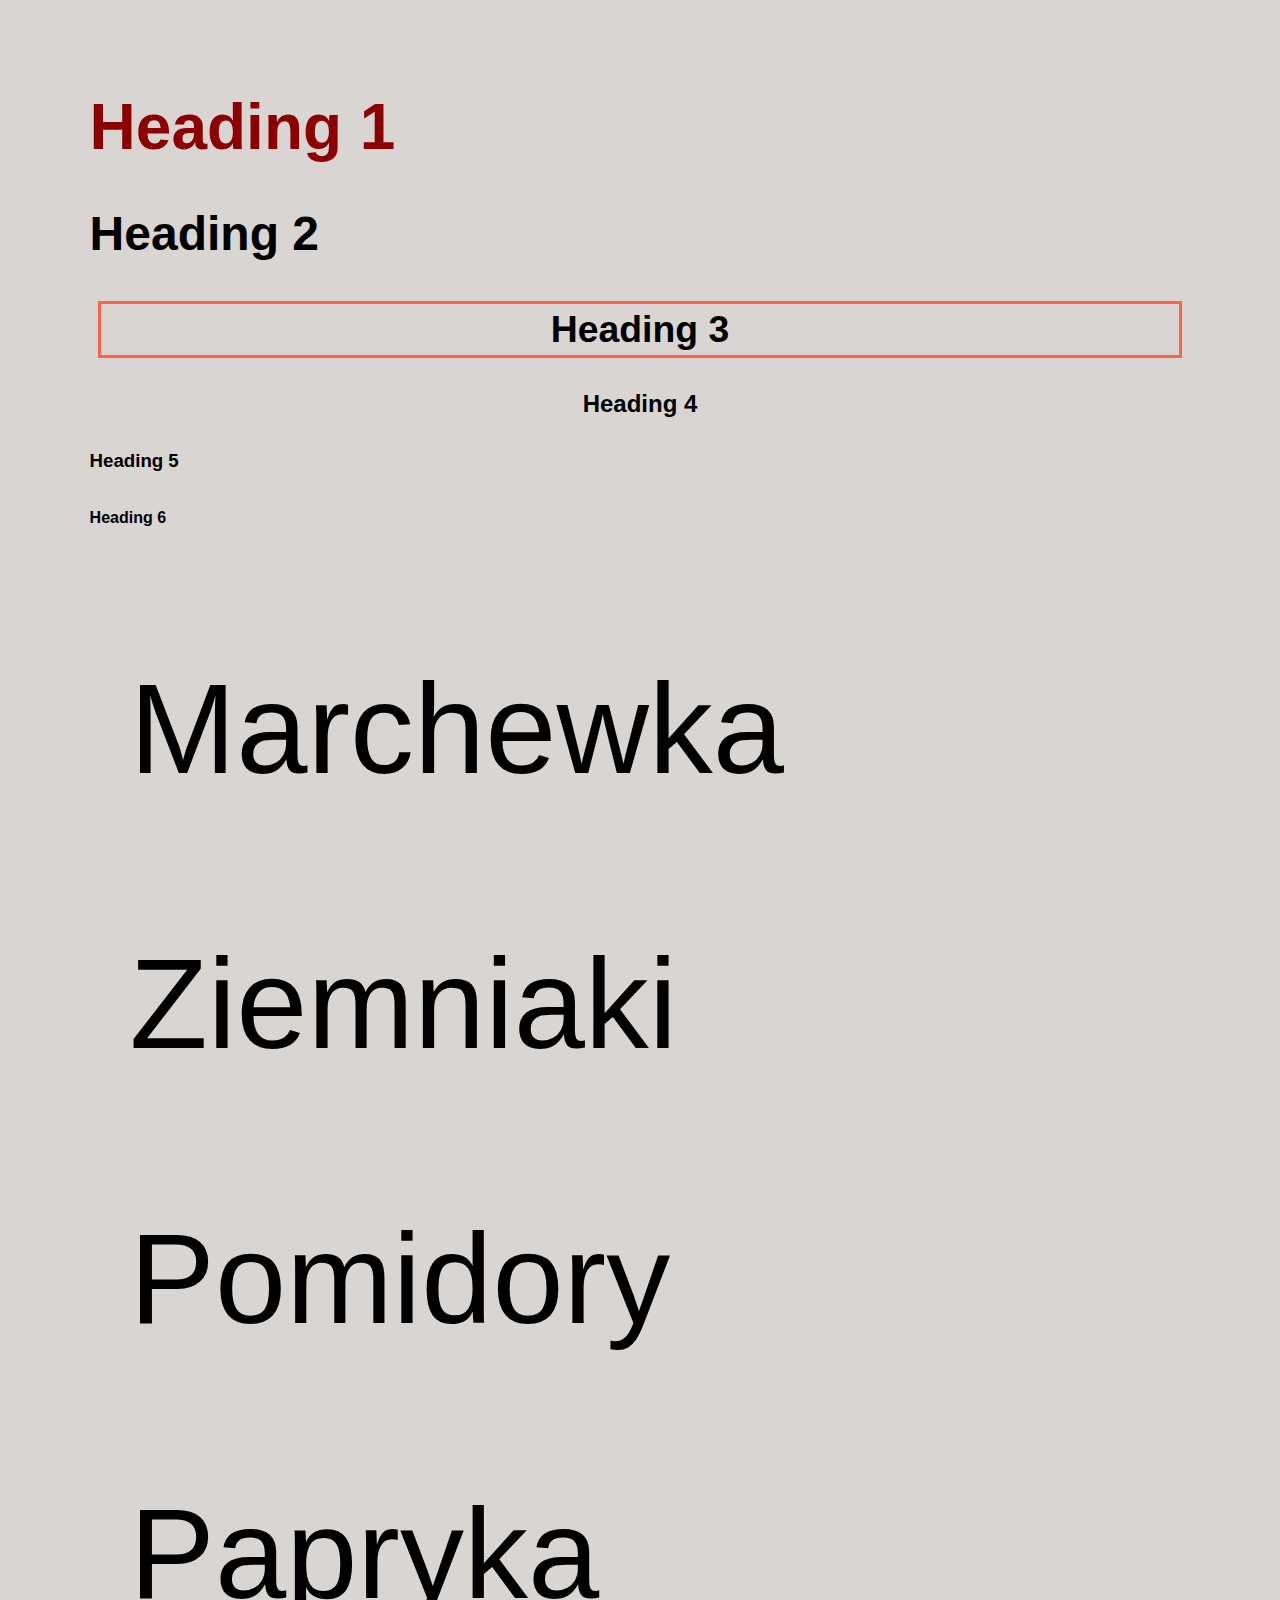
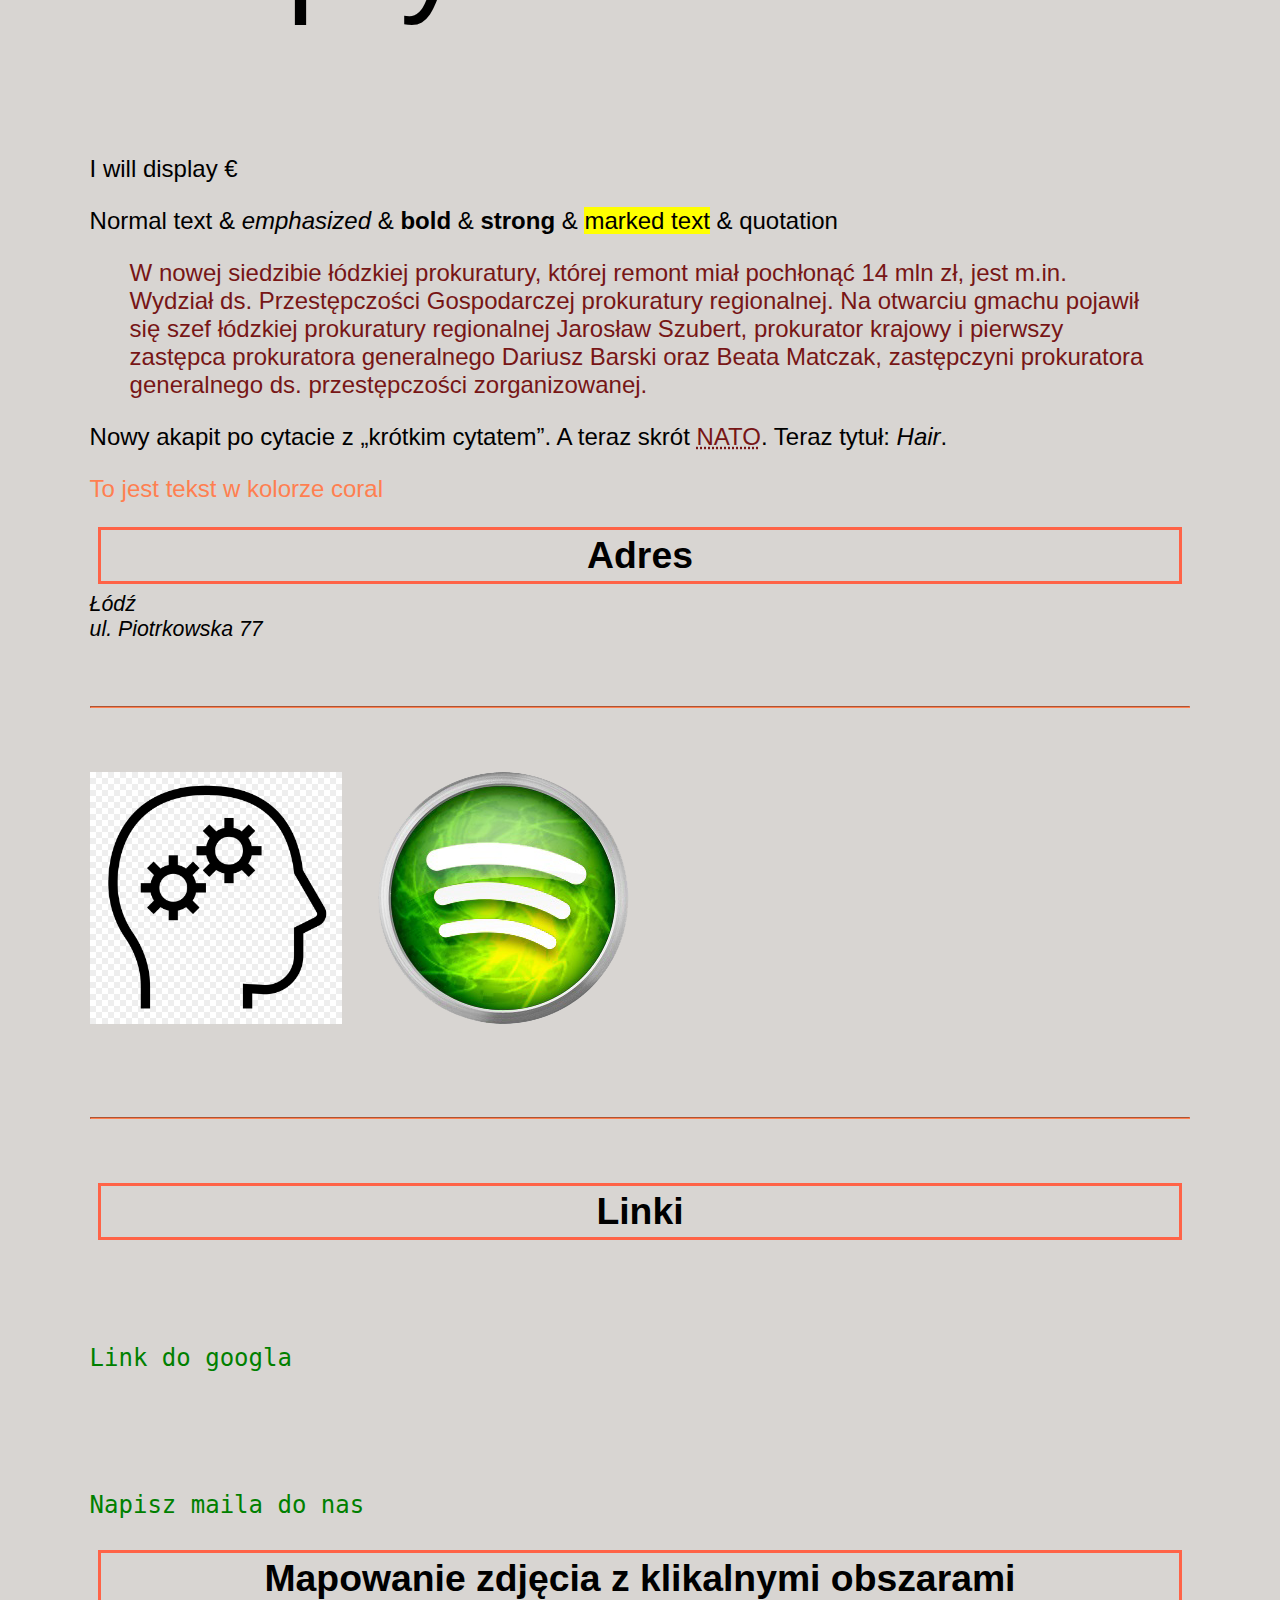
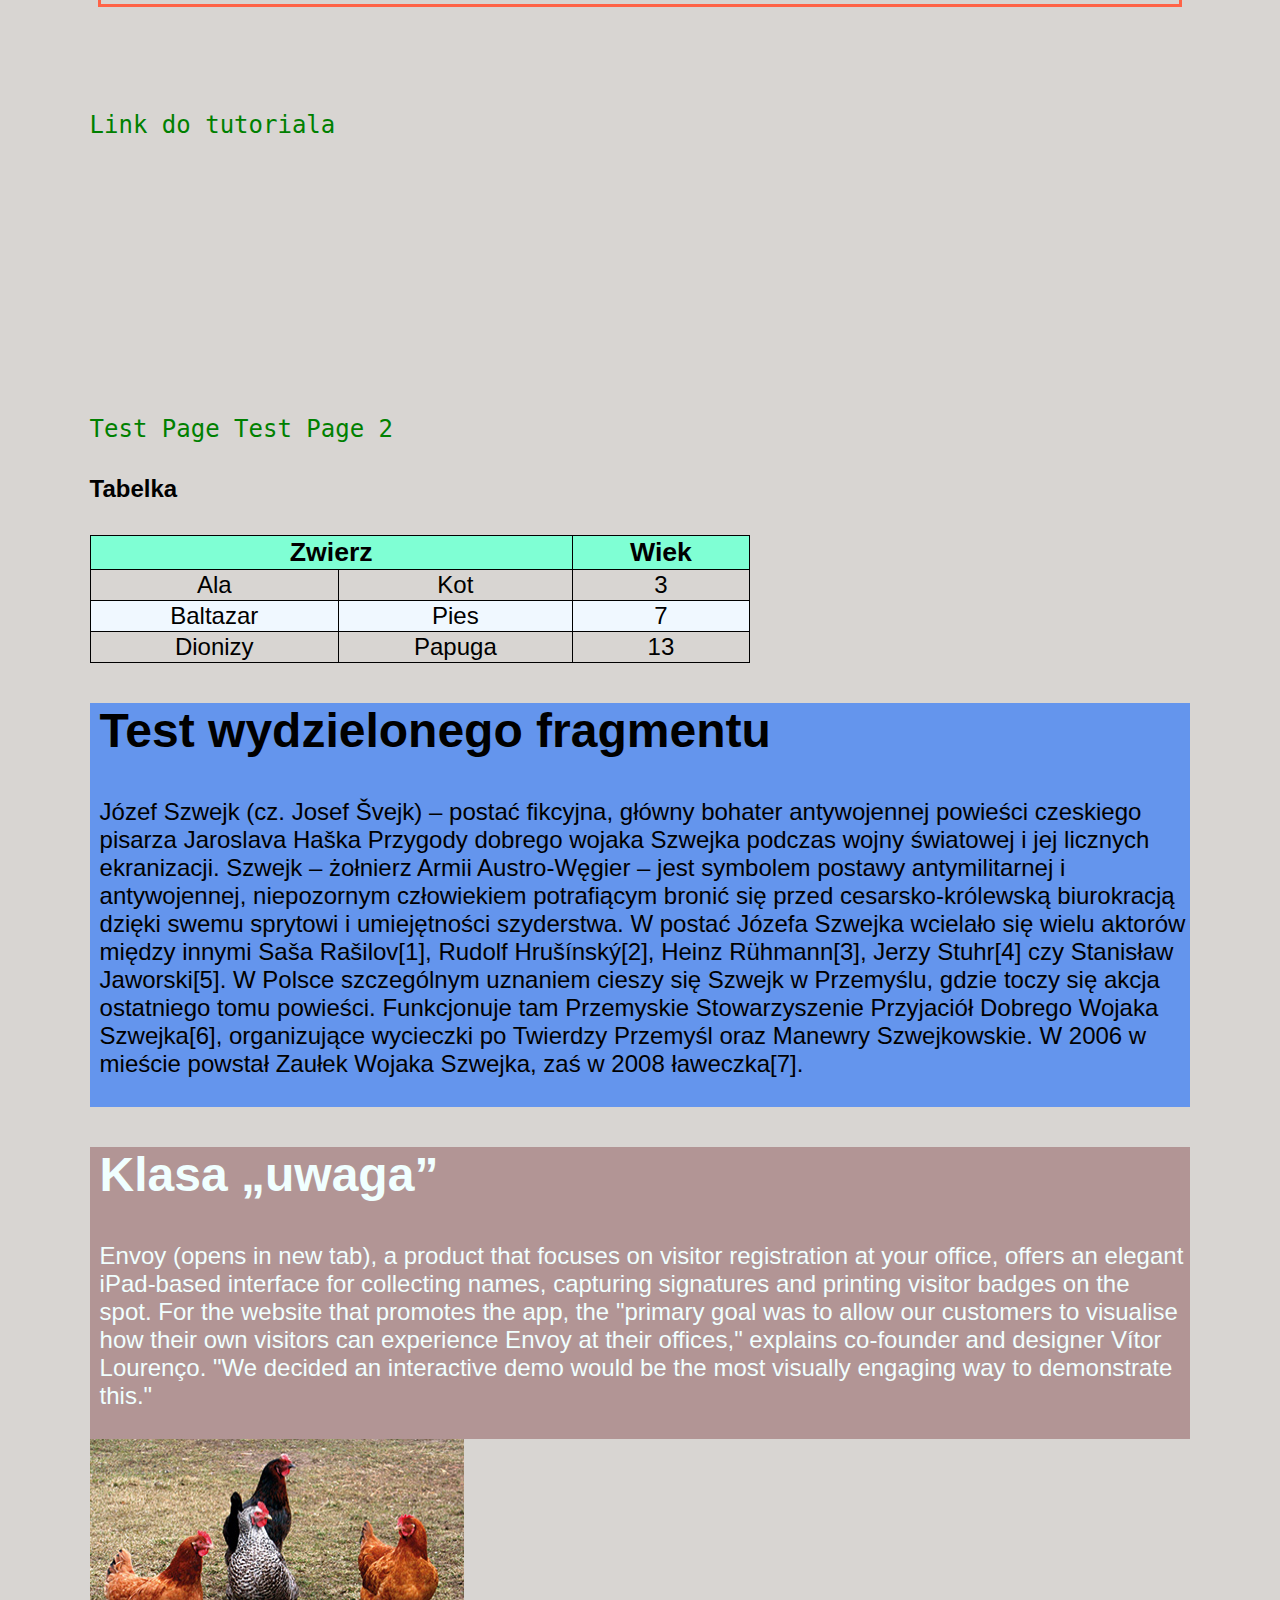
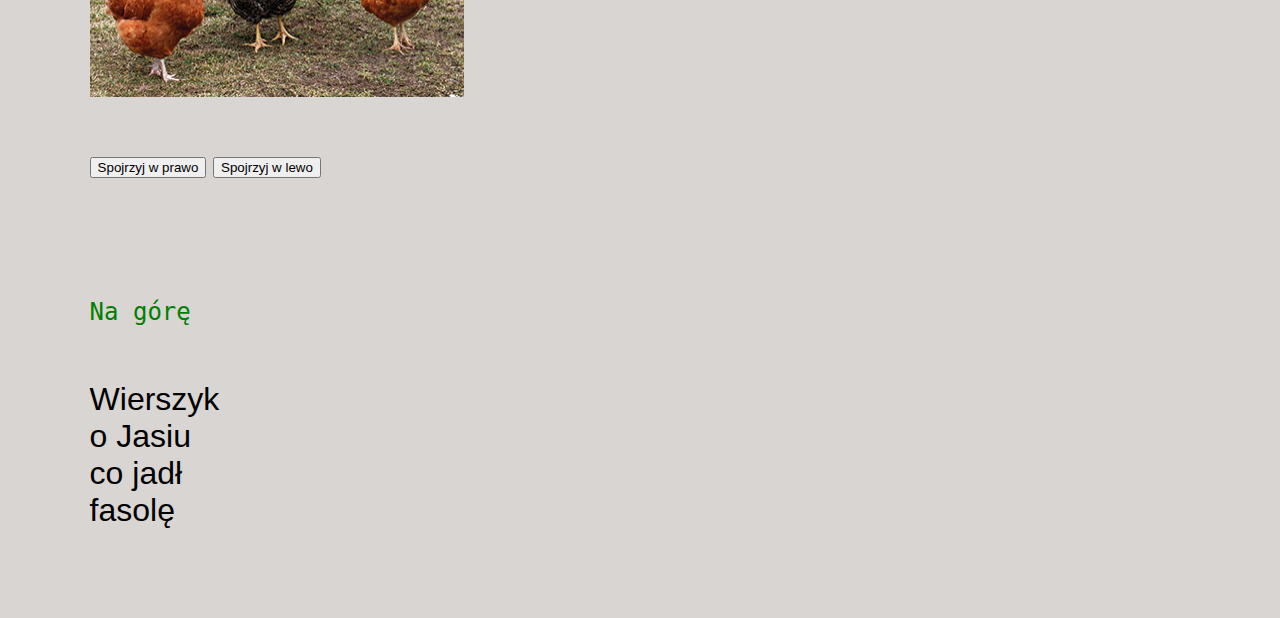
<file: index.html>
<!DOCTYPE html>
<html lang="pl">
<head>
    <meta charset="UTF-8">
<!--Ustawienie początkowego rozmiaru strony w zależności od urządzenia-->
	<meta name="viewport" content="width=device-width, initial-scale=1.0">
    <title>Title</title>
	<link rel="stylesheet" href="styles.css">
</head>
<body>
	<h1 id="myHeader" title="To jest tytuł strony">Heading 1</h1>
	<h2>Heading 2</h2><!--To jest komentarz-->
	<h3>Heading 3</h3>
	<h4 style="text-align: center">Heading 4</h4>
	<h5>Heading 5</h5>
	<h6>Heading 6</h6>
	<ul>Marchewka</ul>
	<ul>Ziemniaki</ul>
	<ul>Pomidory</ul>
	<ul>Papryka</ul>
	<p>I will display &euro;</p>
	<p>Normal text & <em>emphasized</em> & <b>bold</b> & <strong>strong</strong> & <mark>marked text</mark> & quotation <blockquote>W nowej siedzibie łódzkiej prokuratury, której remont miał pochłonąć 14 mln zł, jest m.in. Wydział ds. Przestępczości Gospodarczej prokuratury regionalnej. Na otwarciu gmachu pojawił się szef łódzkiej prokuratury regionalnej Jarosław Szubert, prokurator krajowy i pierwszy zastępca prokuratora generalnego Dariusz Barski oraz Beata Matczak, zastępczyni prokuratora generalnego ds. przestępczości zorganizowanej.</blockquote>
	<p>Nowy akapit po cytacie z <q>krótkim cytatem</q>. A teraz skrót <abbr title="Nort Atlantic Treaty Organization">NATO</abbr>. Teraz tytuł: <cite>Hair</cite>.</p>
	<p style="color: coral;">To jest tekst w kolorze coral</p>
	<h3>Adres</h3>
	<address>Łódź<br>ul. Piotrkowska 77</address>
	<hr style="border-color: coral">
	<img src="static/learning-icon.png" alt="Learnig icon" style="width: 252px;height: 252px">
	<a href="https://www.spotify.com" target="_blank">
		<img src="static/spotify.png" alt="Logo Spotify" style="width: 252px;height: 252px">
	</a>
	<hr style="border-color: coral">
	<h3>Linki</h3>
	<a href="https://www.google.com/" target="_blank">Link do googla<br></a>
	<a href="mailto:mporadecki@gmail.com">Napisz maila do nas</a>
	<h3>Mapowanie zdjęcia z klikalnymi obszarami</h3>
	<a href="https://www.w3schools.com/html/html_images_imagemap.asp">Link do tutoriala<br></a>
	<iframe src="empty.html" name="i_frame_a" style="height: 200px; width: 600px; border-style: none" title="Ta strona" ></iframe>
	<p><a href="page_test.html" target="i_frame_a">Test Page   </a><a href="page_test2.html" target="i_frame_a">Test Page 2</a></p>
	<h4>Tabelka</h4>
	<table>
		<tr style="height: 30px">
			<th colspan="2">Zwierz</th>
			<th>Wiek</th>
		</tr>
		<tr>
			<td>Ala</td>
			<td>Kot</td>
			<td>3</td>
		</tr>
		<tr>
			<td>Baltazar</td>
			<td>Pies</td>
			<td>7</td>
		</tr>
		<tr>
			<td>Dionizy</td>
			<td>Papuga</td>
			<td>13</td>
		</tr>
	</table>
	<div>
		<h2 id="C1">Test wydzielonego fragmentu</h2>
		<p>Józef Szwejk (cz. Josef Švejk) – postać fikcyjna, główny bohater antywojennej powieści czeskiego pisarza Jaroslava Haška Przygody dobrego wojaka Szwejka podczas wojny światowej i jej licznych ekranizacji. Szwejk – żołnierz Armii Austro-Węgier – jest symbolem postawy antymilitarnej i antywojennej, niepozornym człowiekiem potrafiącym bronić się przed cesarsko-królewską biurokracją dzięki swemu sprytowi i umiejętności szyderstwa. W postać Józefa Szwejka wcielało się wielu aktorów między innymi Saša Rašilov[1], Rudolf Hrušínský[2], Heinz Rühmann[3], Jerzy Stuhr[4] czy Stanisław Jaworski[5]. W Polsce szczególnym uznaniem cieszy się Szwejk w Przemyślu, gdzie toczy się akcja ostatniego tomu powieści. Funkcjonuje tam Przemyskie Stowarzyszenie Przyjaciół Dobrego Wojaka Szwejka[6], organizujące wycieczki po Twierdzy Przemyśl oraz Manewry Szwejkowskie. W 2006 w mieście powstał Zaułek Wojaka Szwejka, zaś w 2008 ławeczka[7].</p>
	</div>
	<div class="uwaga">
		<h2 id="C2">Klasa „uwaga”</h2>
		<p>Envoy (opens in new tab), a product that focuses on visitor registration at your office, offers an elegant iPad-based interface for collecting names, capturing signatures and printing visitor badges on the spot. For the website that promotes the app, the "primary goal was to allow our customers to visualise how their own visitors can experience Envoy at their offices," explains co-founder and designer Vítor Lourenço. "We decided an interactive demo would be the most visually engaging way to demonstrate this."</p>
	</div>
	
	<script src="scripts.js">
	</script>
	<img id="kura" src="static/kura_lewo.jpg" alt="To jest kura!" style="width: 374px; height: 258px">
	<p>
		<button type="button" onclick="kura(1)">Spojrzyj w prawo</button>
		<button type="button" onclick="kura(0)">Spojrzyj w lewo</button>
	</p>
	<a href="#myHeader">Na górę</a>
	<pre style="font-size: 24pt; font-family: Bahnschrift, sans-serif" title="fragment tekstu z podziałem na linie">Wierszyk
o Jasiu
co jadł
fasolę</pre>

</body>
</html>
</file>
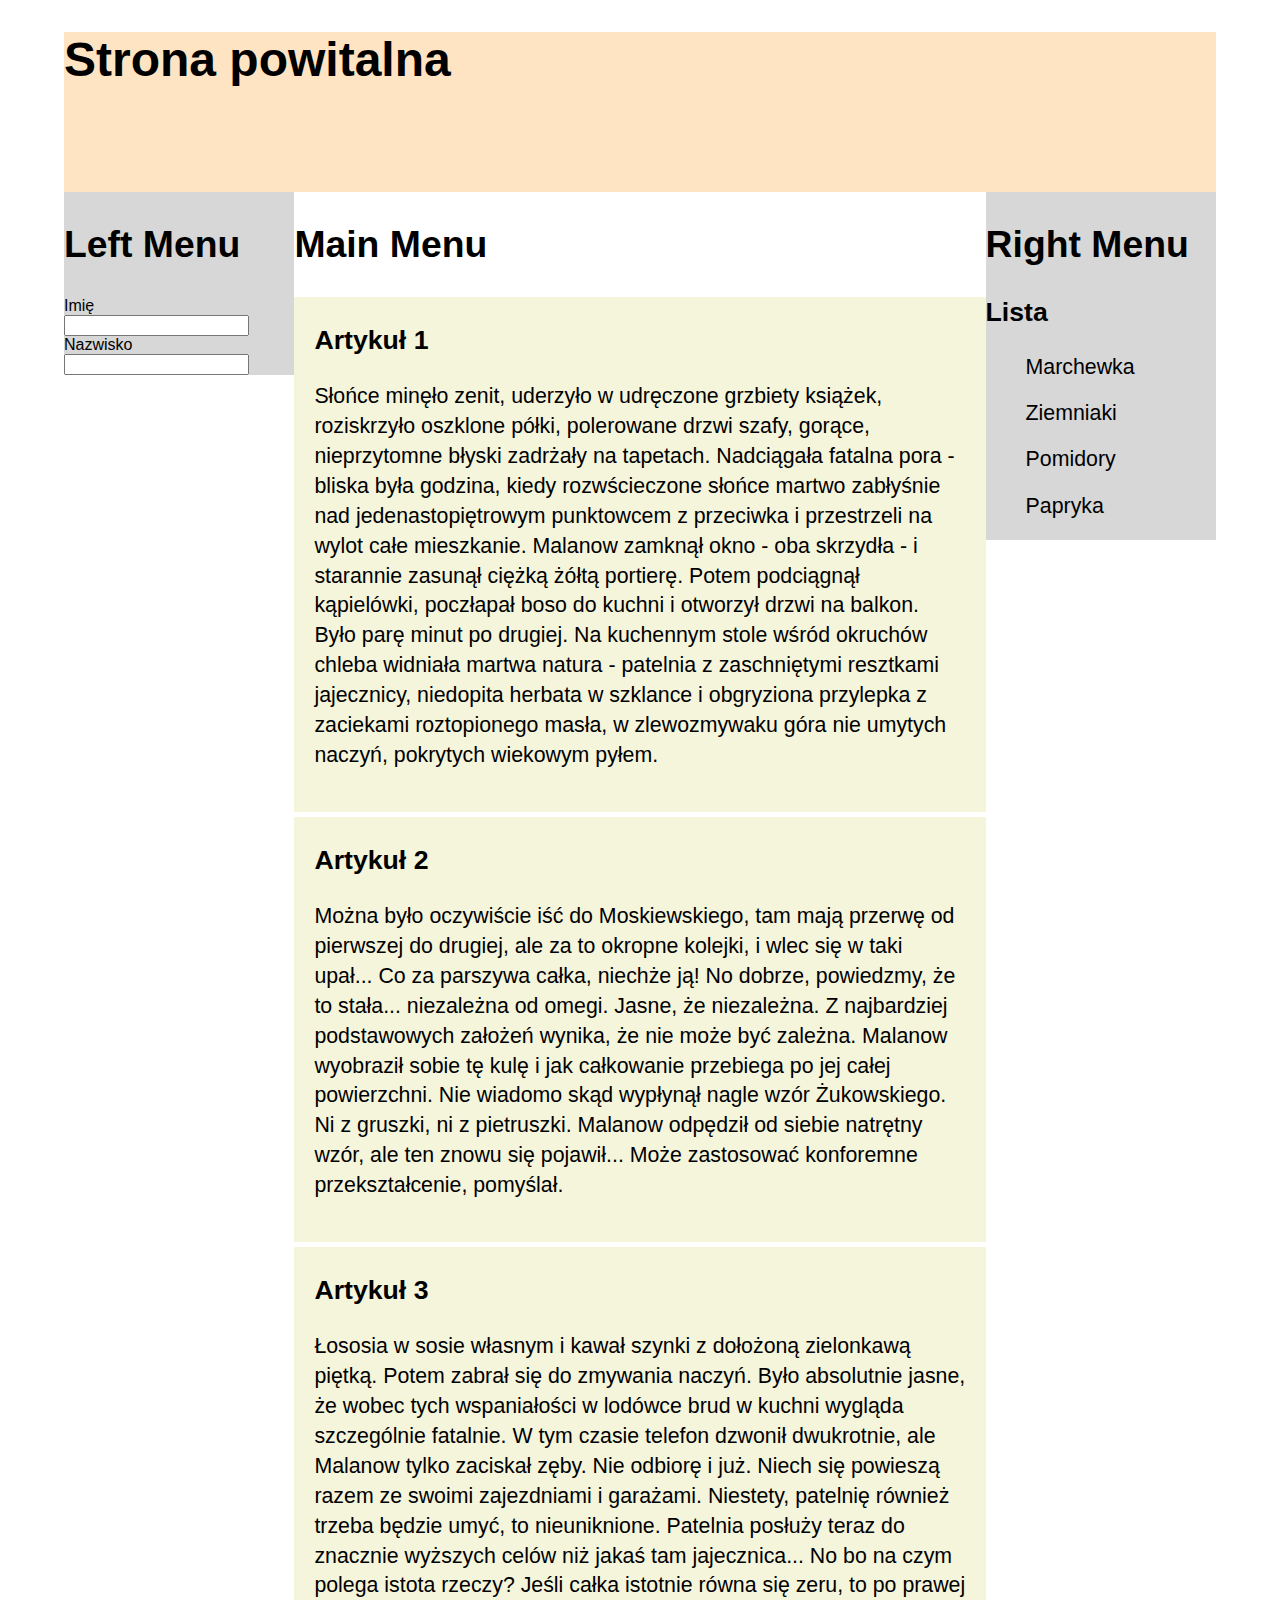
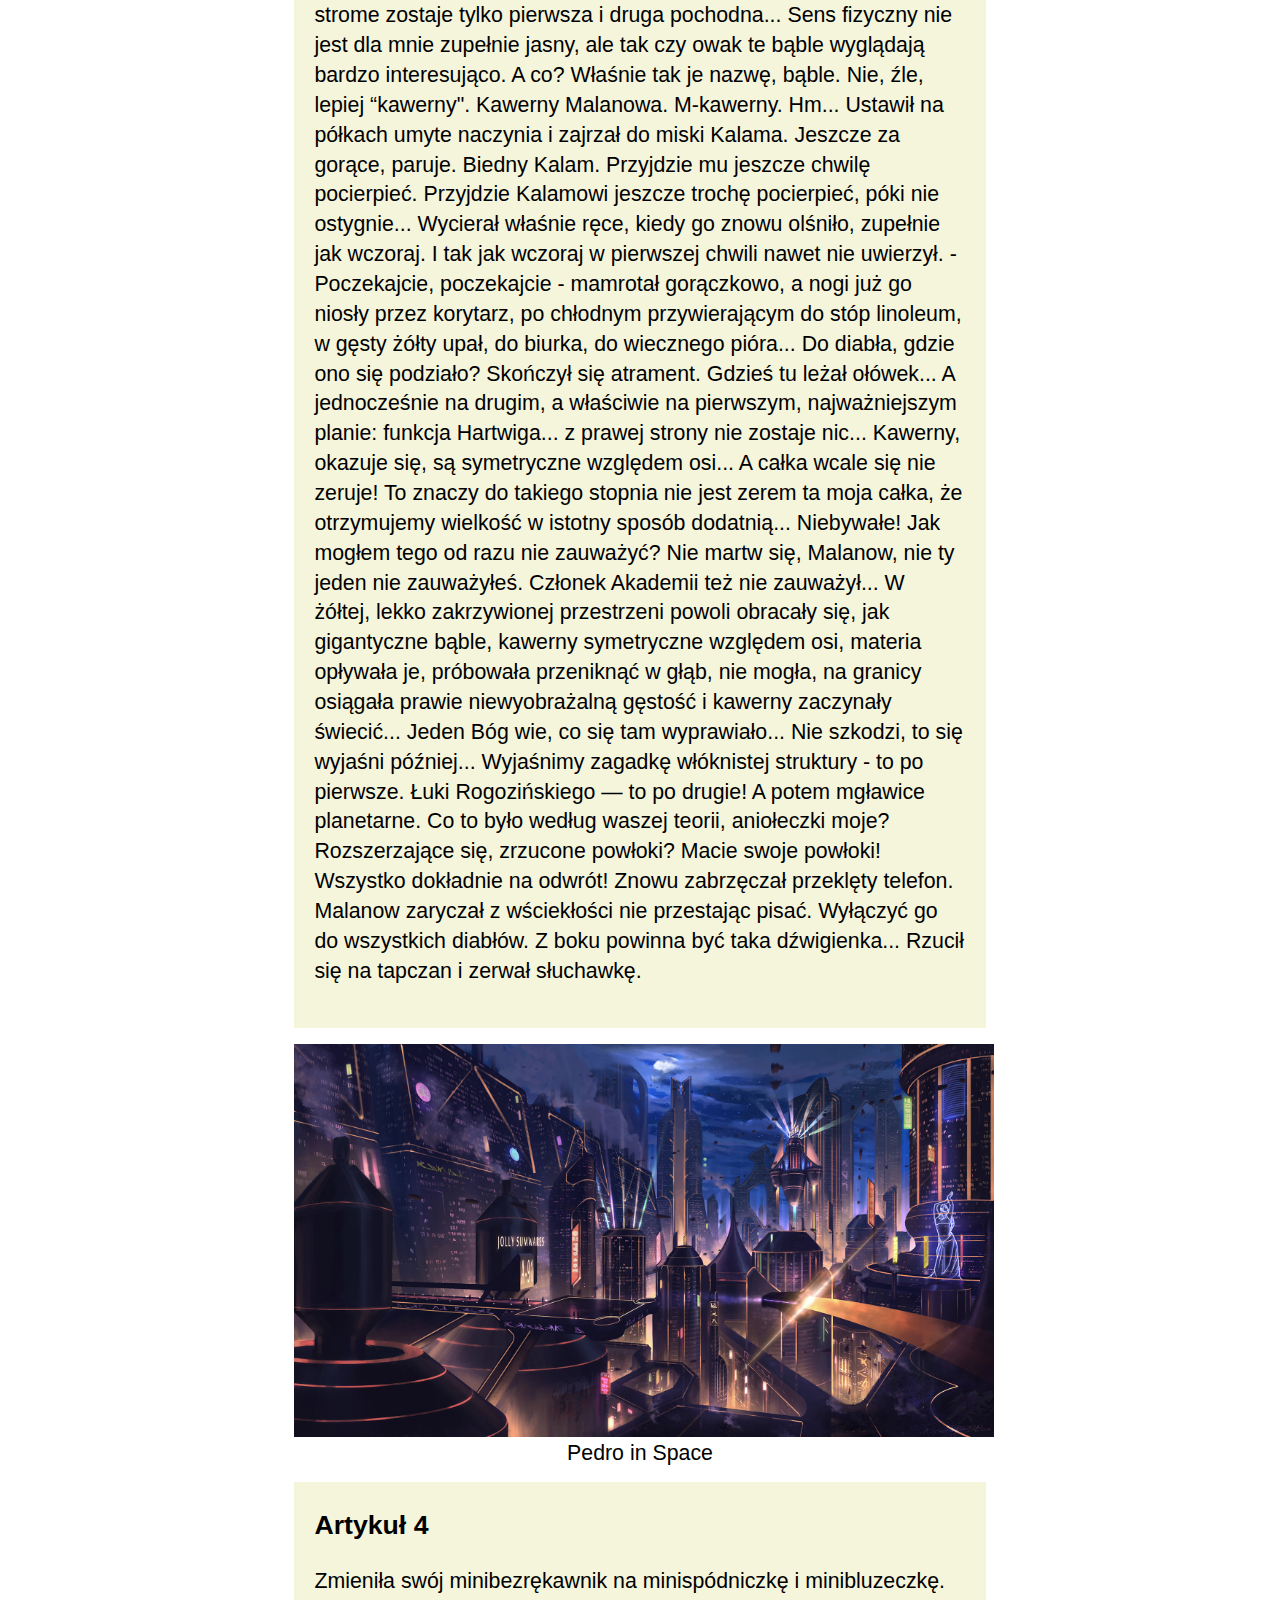
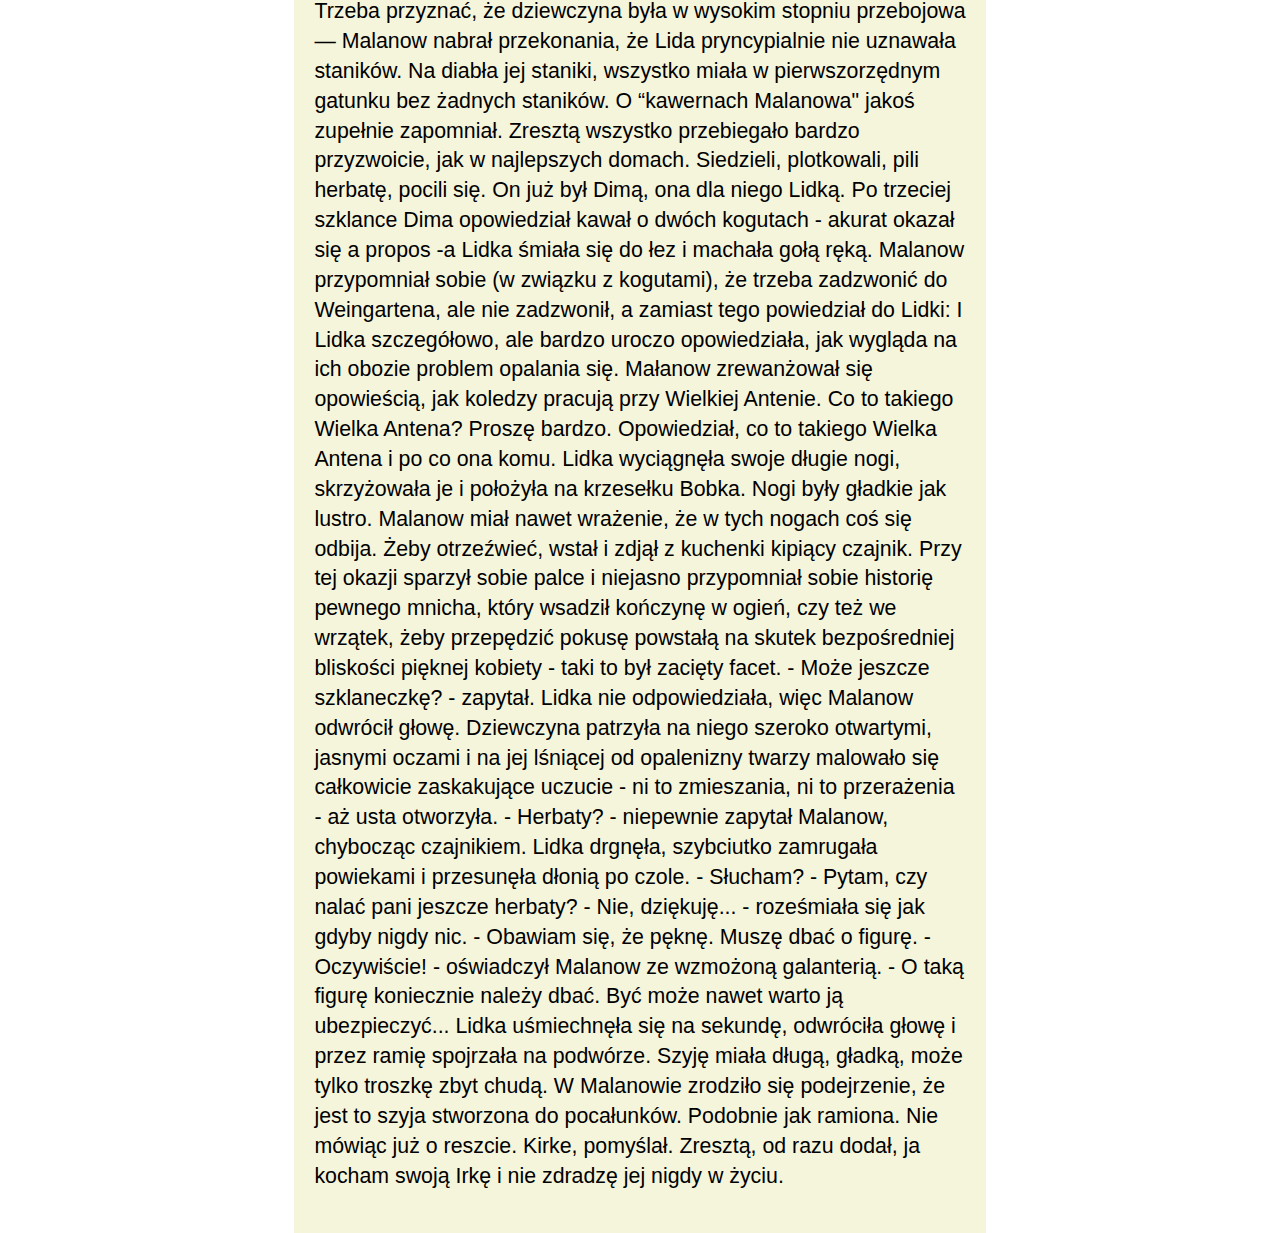
<file: Lesson_2/index.html>
<!DOCTYPE html>
<html lang="pl">
<head>
    <meta charset="UTF-8">
<!--Ustawienie początkowego rozmiaru strony w zależności od urządzenia-->
	<meta name="viewport" content="width=device-width, initial-scale=1.0">
    <title>Intro</title>
	<link rel="stylesheet" href="style.css">
</head>
<body>
	<div style="background-color: bisque; height: 160px;">
	<h1>Strona powitalna</h1>
	</div>
	<div class="left">
		<h2>Left Menu</h2>
		<form>
			<label for="fname">Imię</label><br>
			<input type="text" id="fname" name="fname"><br>
			<label for="lname">Nazwisko</label><br>
			<input type="text" id="lname" name="lname"><br>
		</form>
	</div>
	<div class="main">
		<h2>Main Menu</h2>
		<article>
			<h3 id="art1">Artykuł 1</h3>
			<p>Słońce minęło zenit, uderzyło w&nbspudręczone grzbiety książek, roziskrzyło oszklone półki, polerowane drzwi szafy, gorące, nieprzytomne błyski zadrżały na tapetach. Nadciągała fatalna pora - bliska była godzina, kiedy rozwścieczone słońce martwo zabłyśnie nad jedenastopiętrowym punktowcem z przeciwka i przestrzeli na wylot całe mieszkanie. Malanow zamknął okno - oba skrzydła - i starannie zasunął ciężką żółtą portierę. Potem podciągnął kąpielówki, poczłapał boso do kuchni i&nbspotworzył drzwi na balkon. Było parę minut po drugiej. Na kuchennym stole wśród okruchów chleba widniała martwa natura - patelnia z&nbspzaschniętymi resztkami jajecznicy, niedopita herbata w szklance i&nbspobgryziona przylepka z zaciekami roztopionego masła, w zlewozmywaku góra nie umytych naczyń, pokrytych wiekowym pyłem.</p>
		</article>
		<article>
			<h3 id="art2">Artykuł 2</h3>
			<p>Można było oczywiście iść do Moskiewskiego, tam mają przerwę od pierwszej do drugiej, ale za to okropne kolejki, i wlec się w taki upał... Co za parszywa całka, niechże ją! No dobrze, powiedzmy, że to stała... niezależna od omegi. Jasne, że niezależna. Z najbardziej podstawowych założeń wynika, że nie może być zależna. Malanow wyobraził sobie tę kulę i jak całkowanie przebiega po jej całej powierzchni. Nie wiadomo skąd wypłynął nagle wzór Żukowskiego. Ni z gruszki, ni z pietruszki. Malanow odpędził od siebie natrętny wzór, ale ten znowu się pojawił... Może zastosować konforemne przekształcenie, pomyślał.</p>
		</article>
		<article>
			<h3 id="art3">Artykuł 3</h3>
			<p>Łososia w sosie własnym i kawał szynki z dołożoną zielonkawą piętką. Potem zabrał się do zmywania naczyń. Było absolutnie jasne, że wobec tych wspaniałości w lodówce brud w kuchni wygląda szczególnie fatalnie. W tym czasie telefon dzwonił dwukrotnie, ale Malanow tylko zaciskał zęby. Nie odbiorę i już. Niech się powieszą razem ze swoimi zajezdniami i garażami. Niestety, patelnię również trzeba będzie umyć, to nieuniknione. Patelnia posłuży teraz do znacznie wyższych celów niż jakaś tam jajecznica... No bo na czym polega istota rzeczy? Jeśli całka istotnie równa się zeru, to po prawej strome zostaje tylko pierwsza i druga pochodna... Sens fizyczny nie jest dla mnie zupełnie jasny, ale tak czy owak te bąble wyglądają bardzo interesująco. A co? Właśnie tak je nazwę, bąble. Nie, źle, lepiej “kawerny". Kawerny Malanowa. M-kawerny. Hm... Ustawił na półkach umyte naczynia i zajrzał do miski Kalama. Jeszcze za gorące, paruje. Biedny Kalam. Przyjdzie mu jeszcze chwilę pocierpieć. Przyjdzie Kalamowi jeszcze trochę pocierpieć, póki nie ostygnie... Wycierał właśnie ręce, kiedy go znowu olśniło, zupełnie jak wczoraj. I tak jak wczoraj w pierwszej chwili nawet nie uwierzył. - Poczekajcie, poczekajcie - mamrotał gorączkowo, a nogi już go niosły przez korytarz, po chłodnym przywierającym do stóp linoleum, w gęsty żółty upał, do biurka, do wiecznego pióra... Do diabła, gdzie ono się podziało? Skończył się atrament. Gdzieś tu leżał ołówek... A jednocześnie na drugim, a właściwie na pierwszym, najważniejszym planie: funkcja Hartwiga... z prawej strony nie zostaje nic... Kawerny, okazuje się, są symetryczne względem osi... A całka wcale się nie zeruje! To znaczy do takiego stopnia nie jest zerem ta moja całka, że otrzymujemy wielkość w istotny sposób dodatnią... Niebywałe! Jak mogłem tego od razu nie zauważyć? Nie martw się, Malanow, nie ty jeden nie zauważyłeś. Członek Akademii też nie zauważył... W żółtej, lekko zakrzywionej przestrzeni powoli obracały się, jak gigantyczne bąble, kawerny symetryczne względem osi, materia opływała je, próbowała przeniknąć w głąb, nie mogła, na granicy osiągała prawie niewyobrażalną gęstość i kawerny zaczynały świecić... Jeden Bóg wie, co się tam wyprawiało... Nie szkodzi, to się wyjaśni później... Wyjaśnimy zagadkę włóknistej struktury - to po pierwsze. Łuki Rogozińskiego — to po drugie! A potem mgławice planetarne. Co to było według waszej teorii, aniołeczki moje? Rozszerzające się, zrzucone powłoki? Macie swoje powłoki! Wszystko dokładnie na odwrót! Znowu zabrzęczał przeklęty telefon. Malanow zaryczał z wściekłości nie przestając pisać. Wyłączyć go do wszystkich diabłów. Z boku powinna być taka dźwigienka... Rzucił się na tapczan i zerwał słuchawkę.</p>
		</article>
		<figure>
			<img src="static/pedro.jpg" alt="Pedro" style="width: 700px; height: auto;">
			<figcaption>Pedro in Space</figcaption>
		</figure>
		<article>
			<h3 id="art4">Artykuł 4</h3>
			<p>Zmieniła swój minibezrękawnik na minispódniczkę i minibluzeczkę. Trzeba przyznać, że dziewczyna była w wysokim stopniu przebojowa — Malanow nabrał przekonania, że Lida pryncypialnie nie uznawała staników. Na diabła jej staniki, wszystko miała w pierwszorzędnym gatunku bez żadnych staników. O “kawernach Malanowa" jakoś zupełnie zapomniał. Zresztą wszystko przebiegało bardzo przyzwoicie, jak w najlepszych domach. Siedzieli, plotkowali, pili herbatę, pocili się. On już był Dimą, ona dla niego Lidką. Po trzeciej szklance Dima opowiedział kawał o dwóch kogutach - akurat okazał się a propos -a Lidka śmiała się do łez i machała gołą ręką. Malanow przypomniał sobie (w związku z kogutami), że trzeba zadzwonić do Weingartena, ale nie zadzwonił, a zamiast tego powiedział do Lidki: I Lidka szczegółowo, ale bardzo uroczo opowiedziała, jak wygląda na ich obozie problem opalania się. Małanow zrewanżował się opowieścią, jak koledzy pracują przy Wielkiej Antenie. Co to takiego Wielka Antena? Proszę bardzo. Opowiedział, co to takiego Wielka Antena i po co ona komu. Lidka wyciągnęła swoje długie nogi, skrzyżowała je i położyła na krzesełku Bobka. Nogi były gładkie jak lustro. Malanow miał nawet wrażenie, że w tych nogach coś się odbija. Żeby otrzeźwieć, wstał i zdjął z kuchenki kipiący czajnik. Przy tej okazji sparzył sobie palce i niejasno przypomniał sobie historię pewnego mnicha, który wsadził kończynę w ogień, czy też we wrzątek, żeby przepędzić pokusę powstałą na skutek bezpośredniej bliskości pięknej kobiety - taki to był zacięty facet. - Może jeszcze szklaneczkę? - zapytał. Lidka nie odpowiedziała, więc Malanow odwrócił głowę. Dziewczyna patrzyła na niego szeroko otwartymi, jasnymi oczami i na jej lśniącej od opalenizny twarzy malowało się całkowicie zaskakujące uczucie - ni to zmieszania, ni to przerażenia - aż usta otworzyła. - Herbaty? - niepewnie zapytał Malanow, chybocząc czajnikiem. Lidka drgnęła, szybciutko zamrugała powiekami i przesunęła dłonią po czole. - Słucham? - Pytam, czy nalać pani jeszcze herbaty? - Nie, dziękuję... - roześmiała się jak gdyby nigdy nic. - Obawiam się, że pęknę. Muszę dbać o figurę. - Oczywiście! - oświadczył Malanow ze wzmożoną galanterią. - O taką figurę koniecznie należy dbać. Być może nawet warto ją ubezpieczyć... Lidka uśmiechnęła się na sekundę, odwróciła głowę i przez ramię spojrzała na podwórze. Szyję miała długą, gładką, może tylko troszkę zbyt chudą. W Malanowie zrodziło się podejrzenie, że jest to szyja stworzona do pocałunków. Podobnie jak ramiona. Nie mówiąc już o reszcie. Kirke, pomyślał. Zresztą, od razu dodał, ja kocham swoją Irkę i nie zdradzę jej nigdy w życiu.</p>
		</article>
	</div>
	<div class="right">
		<h2>Right Menu</h2>
			<h3>Lista</h3>
			<ul>Marchewka</ul>
			<ul>Ziemniaki</ul>
			<ul>Pomidory</ul>
			<ul>Papryka</ul>
	</div>
</body>
</html>
</file>
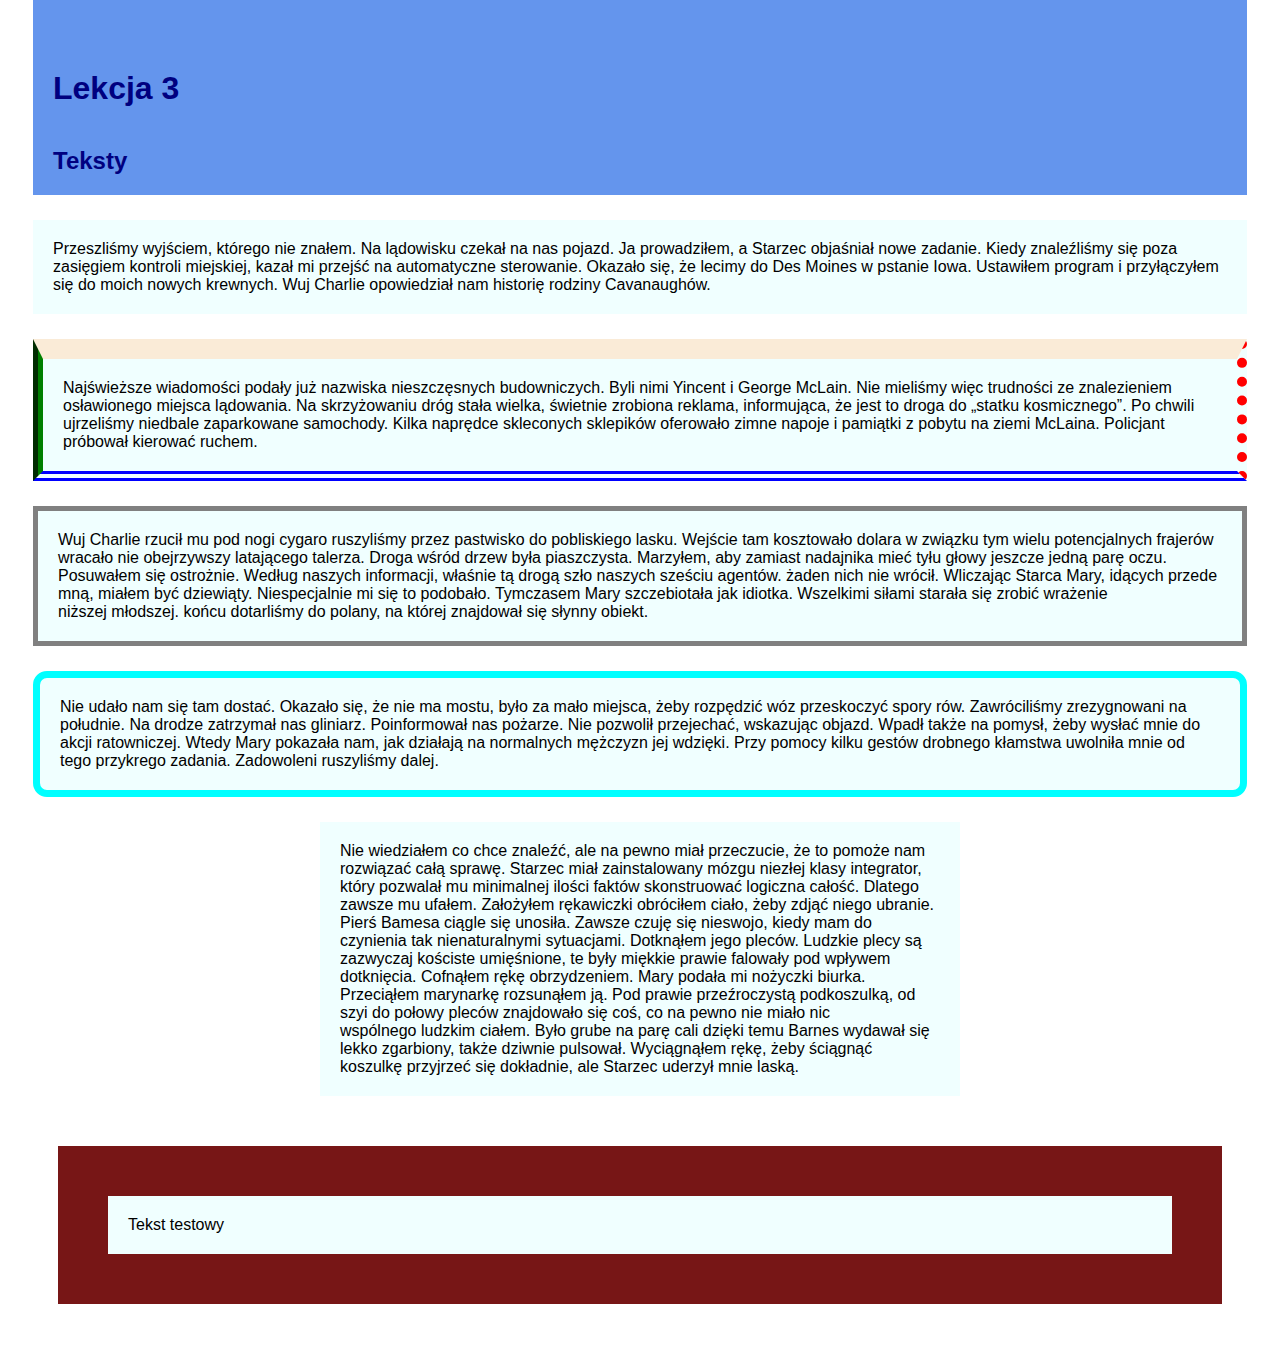
<file: Lesson_3/index.html>
<!DOCTYPE html>
<html lang="pl">
<head>
	<meta charset="UTF-8">
	<link rel="stylesheet" href="style.css">
	<title>Lesson 3</title>
</head>
<body style="margin-top: 0;">
	<h1 style="padding-top: 70px; margin-top: 0;">Lekcja 3</h1>
	<h2>Teksty</h2>
	<p>Przeszliśmy wyjściem, którego nie znałem. Na lądowisku czekał na nas pojazd. Ja prowadziłem, a&nbspStarzec objaśniał nowe zadanie. Kiedy znaleźliśmy się poza zasięgiem kontroli miejskiej, kazał mi przejść na automatyczne sterowanie. Okazało się, że lecimy do Des Moines w&nbsppstanie Iowa. Ustawiłem program i&nbspprzyłączyłem się do moich nowych krewnych. Wuj Charlie opowiedział nam historię rodziny Cavanaughów.</p>
	<p class="border1">Najświeższe wiadomości podały już nazwiska nieszczęsnych budowniczych. Byli nimi Yincent i&nbspGeorge McLain. Nie mieliśmy więc trudności ze znalezieniem osławionego miejsca lądowania. Na skrzyżowaniu dróg stała wielka, świetnie zrobiona reklama, informująca, że jest to droga do „statku kosmicznego”. Po chwili ujrzeliśmy niedbale zaparkowane samochody. Kilka naprędce skleconych sklepików oferowało zimne napoje i&nbsppamiątki z&nbsppobytu na ziemi McLaina. Policjant próbował kierować ruchem.</p>
	<p class="border2">Wuj Charlie rzucił mu pod nogi cygaro&nbspruszyliśmy przez pastwisko do pobliskiego lasku. Wejście tam kosztowało dolara&nbspw związku&nbsptym wielu potencjalnych frajerów wracało nie obejrzywszy latającego talerza. Droga wśród drzew była piaszczysta. Marzyłem, aby zamiast nadajnika mieć&nbsptyłu głowy jeszcze jedną parę oczu. Posuwałem się ostrożnie. Według naszych informacji, właśnie tą drogą szło naszych sześciu agentów.&nbspżaden&nbspnich nie wrócił. Wliczając Starca&nbspMary, idących przede mną, miałem być dziewiąty. Niespecjalnie mi się to podobało. Tymczasem Mary szczebiotała jak idiotka. Wszelkimi siłami starała się zrobić wrażenie niższej&nbspmłodszej.&nbspkońcu dotarliśmy do polany, na której znajdował się słynny obiekt.</p>
	<p class="border3">Nie udało nam się tam dostać. Okazało się, że nie ma mostu,&nbspbyło za mało miejsca, żeby rozpędzić wóz&nbspprzeskoczyć spory rów. Zawróciliśmy zrezygnowani na południe. Na drodze zatrzymał nas gliniarz. Poinformował nas&nbsppożarze. Nie pozwolił przejechać, wskazując objazd. Wpadł także na pomysł, żeby wysłać mnie do akcji ratowniczej. Wtedy Mary pokazała nam, jak działają na normalnych mężczyzn jej wdzięki. Przy pomocy kilku gestów&nbspdrobnego kłamstwa uwolniła mnie od tego przykrego zadania. Zadowoleni ruszyliśmy dalej.</p>
	<p class="margin_auto">Nie wiedziałem co chce znaleźć, ale na pewno miał przeczucie, że to pomoże nam rozwiązać całą sprawę. Starzec miał zainstalowany&nbspmózgu niezłej klasy integrator, który pozwalał mu&nbspminimalnej ilości faktów skonstruować logiczna całość. Dlatego zawsze mu ufałem. Założyłem rękawiczki&nbspobróciłem ciało, żeby zdjąć&nbspniego ubranie. Pierś Bamesa ciągle się unosiła. Zawsze czuję się nieswojo, kiedy mam do czynienia&nbsptak nienaturalnymi sytuacjami. Dotknąłem jego pleców. Ludzkie plecy są zazwyczaj kościste&nbspumięśnione, te były miękkie&nbspprawie falowały pod wpływem dotknięcia. Cofnąłem rękę&nbspobrzydzeniem. Mary podała mi nożyczki&nbspbiurka. Przeciąłem marynarkę&nbsprozsunąłem ją. Pod prawie przeźroczystą podkoszulką, od szyi do połowy pleców znajdowało się coś, co na pewno nie miało nic wspólnego&nbspludzkim ciałem. Było grube na parę cali&nbspdzięki temu Barnes wydawał się lekko zgarbiony,&nbsptakże dziwnie pulsował. Wyciągnąłem rękę, żeby ściągnąć koszulkę&nbspprzyjrzeć się dokładnie, ale Starzec uderzył mnie laską.</p>
	<div class="mydiv">
		<p>Tekst testowy</p>
	</div>
</body>
</html>
</file>
<file: styles.css>
#myHeader {
    color: darkred;
}


h1 {
    font-size: 48pt;
}
h2 {
    font-family: Bahnschrift, sans-serif;
    font-size: 36pt;
}
h3 {
    font-size: 28pt;
    text-align: center;
    border: 3px solid tomato;
    margin: 8px;
    padding: 4px;
}
h4 {
    font-size: 18pt;
}
h5 {
    font-size: 14pt;
}
h6 {
    font-size: 12pt;
}
p {
    font-size: 18pt;
}
blockquote {
    font-size: 18pt;
    color: #771616;
}
address {
    font-size: 16pt;
}
abbr {
    color: #771616;
}
a {
    font-family: "monospace", monospace;
    font-size: 18pt;
}
a:link {
  color: green;
  background-color: transparent;
  text-decoration: none;
}

a:visited {
  color: #0942c2;
  background-color: transparent;
  text-decoration: none;
}

a:hover {
  color: red;
  background-color: transparent;
  text-decoration: underline;
}

a:active {
  color: yellow;
  background-color: transparent;
  text-decoration: underline;
}
body {
    /*automatyczne dostosowanie wielkości tekstu do ekranu*/
    font-size: 10vw;
    background-color: #d8d5d2;
    margin: 7%;
    font-family: Bahnschrift, sans-serif;
}
table {
    width: 60%;
}
table, th {
    background-color: aquamarine;
    border-collapse: collapse;
    border: 1px solid black;
    font-size: 20pt;
}
table, td {
    border-collapse: collapse;
    border: 1px solid black;
    background-color: transparent;
    text-align: center;
    font-size: 18pt;
}
tr:nth-child(odd) {
    background-color: aliceblue;
}
div {
    background-color: cornflowerblue;
    padding-bottom: 5px;
    padding-left: 10px;
    padding-right: 5px;
}
.uwaga {
    color: azure;
    background-color: #b29595;
    padding-bottom: 5px;
    padding-left: 10px;
    padding-right: 5px;

}
</file>
<file: Lesson_2/style.css>
body {
    font-family: "Fira Sans", sans-serif;
        /*automatyczne dostosowanie wielkości tekstu do ekranu*/
    /*font-size: 10vw;*/
    margin-left: 5%;
    margin-right: 5%;
    margin-bottom: 5%;
    margin-top: 0%;
}
/*Podział stron*/
.left, .right {
    float: left;
    width: 20%;
    background-color: #d7d7d7;
}

/*automatyczna zmiana ustawienia ekranu na wąskich ekranach*/
@media screen and (max-width: 800px) {
    .left, .main, .right {
        width: 100%;
    }
}
/*DIV SECTIONS ARTICLES*/
div {
}
article {
    background-color: beige;
    padding-left: 20px;
    padding-right: 20px;
    padding-bottom: 20px;
    padding-top: 1px;
    margin-top: 5px;
}
figure {
    margin-left: 0px;
    margin-right: 0px;
    text-align: center;
}

/*Headings*/
h1 {
    font-size: 36pt;
}
h2 {
    font-size: 28pt;
}
h3 {
    font-size: 20pt;
}
p {
    font-size: 16pt;
    line-height: 140%;
}
figcaption {
    font-size: 16pt;

}
ul {
    font-size: 16pt;
}
label {
    font-size: 16px;
}


.main {
    float: left;
    width: 60%;
}
</file>
<file: Lesson_3/style.css>
/*Nagłówki*/

h1, h2, h3, h4, h5,h6 {
    font-family: "Fira Sans", sans-serif;
    color: navy;
    background-color: cornflowerblue;
    margin-left: 25px;
    margin-right: 25px;
    margin-top: 0;
    margin-bottom: 0;
    padding: 20px;
}

/*Teksty*/
p {
    font-family: "Fira Sans", sans-serif;
    background-color: azure;
    margin: 25px;
    padding: 20px;
}

/*Klasy*/

.center {
    text-align: center;
}
.border1 {
    border-color: antiquewhite red blue green; /*zgodnie z ruchem zegara albo pary*/
    border-style: solid dotted double groove;
    border-width: 20px 10px 10px 10px;
}
.border2 {
/*    na skróty*/
    border: 5px solid grey;
}
.border3 {
    border: 7px solid aqua;
    border-radius: 14px;
}

.margin_auto {
    width: 600px;
    margin: auto;
}

.mydiv {
    background-color: #771616;
    margin: 50px;
    padding: 25px;
}
</file>
